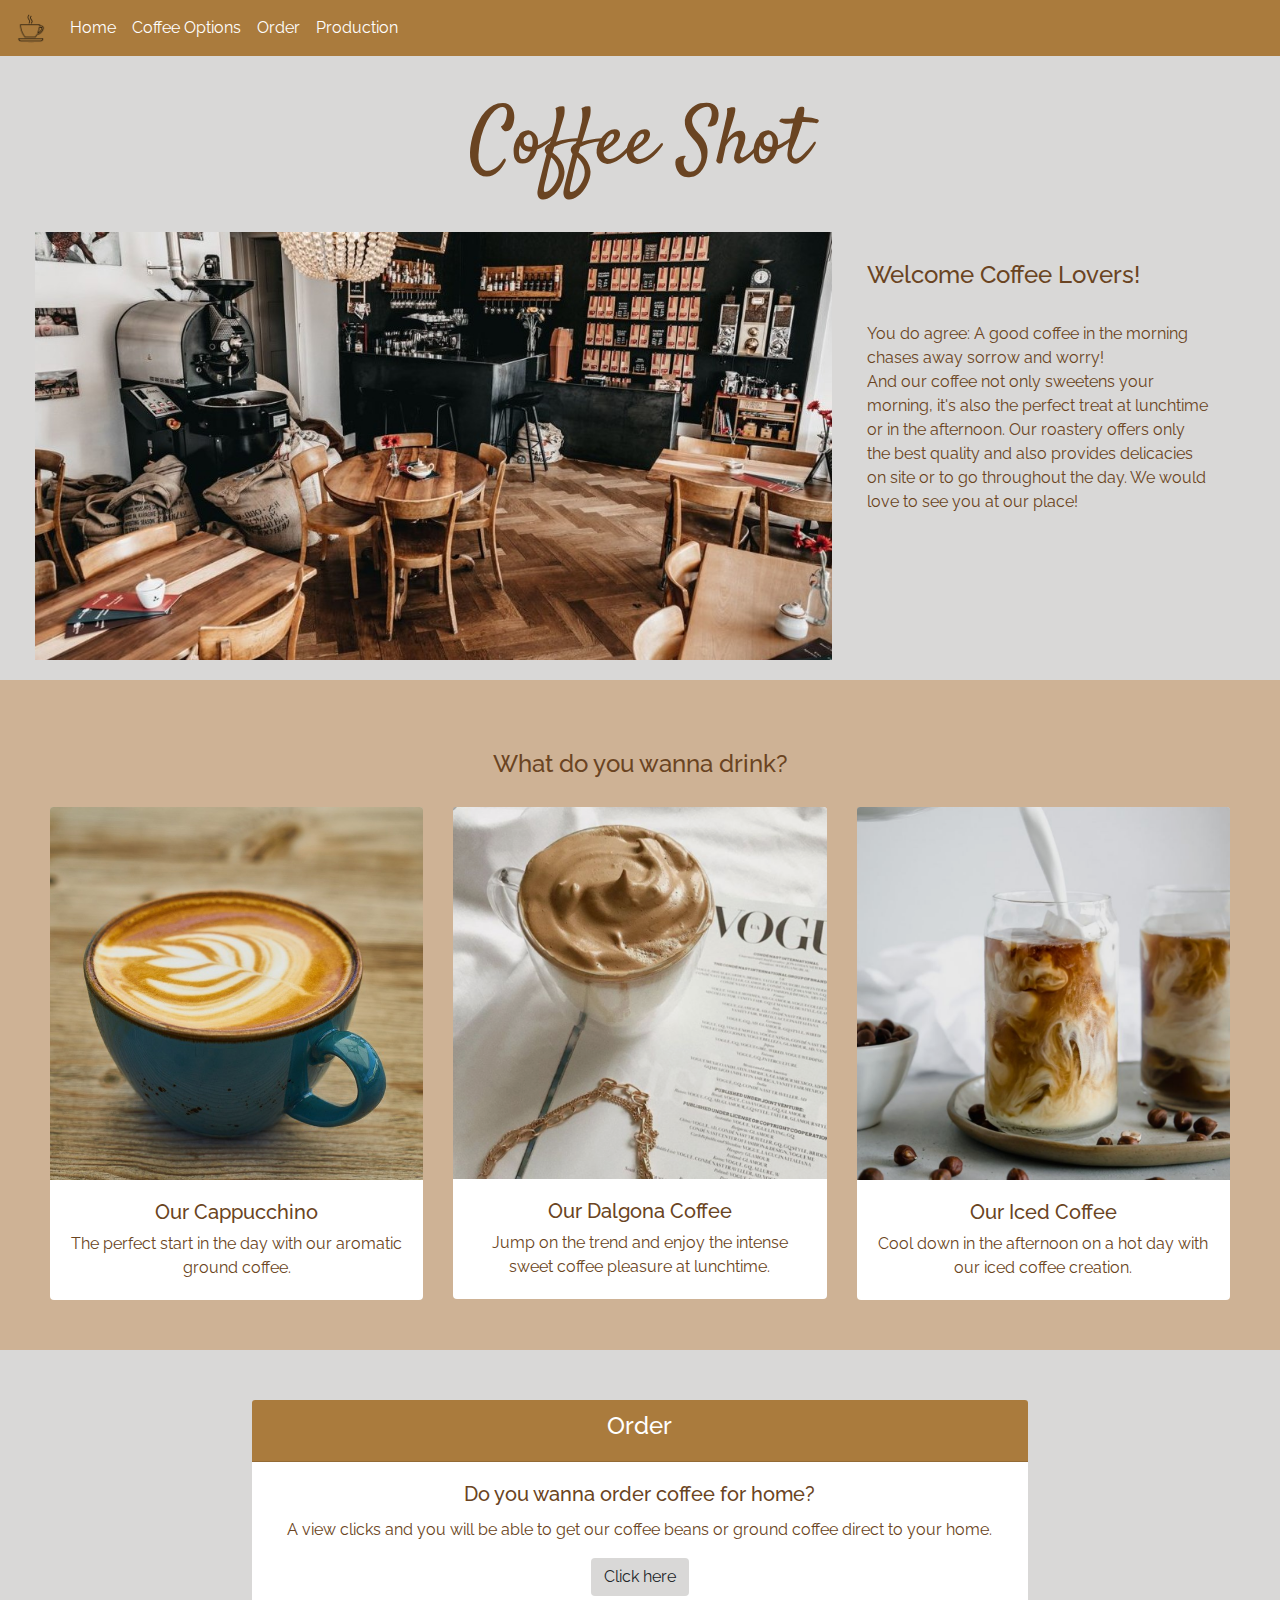
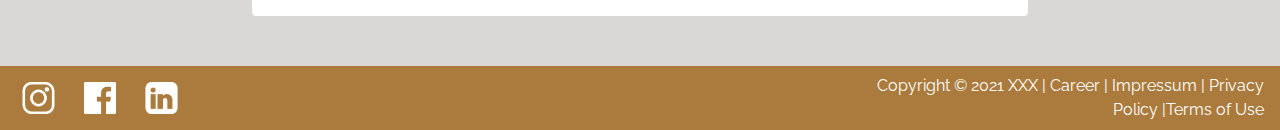
<file: index.html>
<!doctype html>
<html lang="en">
    <head>
        <!-- Required meta tags -->
        <meta charset="utf-8">
        <meta name="viewport" content="width=device-width, initial-scale=1, shrink-to-fit=no">

        <!-- Bootstrap CSS -->
        <link rel="stylesheet" href="css/bootstrap.min.css" type="text/css">
        <link href="css/styles.css" rel="stylesheet" type="text/css">
        <link rel="preconnect" href="https://fonts.gstatic.com">
        <link href="https://fonts.googleapis.com/css2?family=Raleway&display=swap" rel="stylesheet">
        <link rel="preconnect" href="https://fonts.gstatic.com">
        <link href="https://fonts.googleapis.com/css2?family=Satisfy&display=swap" rel="stylesheet">
        <title>Coffee shot</title>
    </head>
  <body>
    <!-- navbar stars-->
      <nav class="navbar navbar-expand-lg navbar-light">
        <a class="navbar-brand" href="#" >
          <img src="images/cup.png" width="30" height="30" class="d-inline-block align-top" alt="cup">
        </a>
        <button class="navbar-toggler" type="button" data-toggle="collapse" data-target="#navbarSupportedContent" aria-controls="navbarSupportedContent" aria-expanded="false" aria-label="Toggle navigation">
          <span class="navbar-toggler-icon"></span>
        </button>
        <div class="collapse navbar-collapse" id="navbarSupportedContent">
          <ul class="navbar-nav mr-auto">
            <li class="nav-item">
              <a class="nav-link" href="#">Home<span class="sr-only">(current)</span></a>
            </li>
            <li class="nav-item">
              <a class="nav-link" href="#coffee_options">Coffee Options<span class="sr-only">(current)</span></a>
            </li>
            <li class="nav-item">
              <a class="nav-link" href="#oder">Order</a>
            </li>
            <li class="nav-item">
              <a class="nav-link" href="second_page/204659.html">Production<span class="sr-only">(current)</span></a>
            </li>
          </ul>
        </div>
      </nav>
      <!-- navbar ends  -->
      <!-- header starts -->
      <header>
        <div class="container-fluid header-background">
        <!-- Columns start at 50% wide on mobile and bump up to 33.3% wide on desktop -->
          <div class="row justify-content-center">
            <div class="col-md-8 col-12 color text-center subline">
              <h4 class="header-text">Coffee Shot</h4>
              <!-- <br><p class="header-text-2"> Best Coffee in Town</p> -->
            </div>
          </div>
        </div>
      </header>
      <!-- header ends -->
      <main>

        <!-- description starts-->
        <div class="container-fluid description1">
          <!-- Stack the columns on mobile by making one full-width and the other half-width -->
          <div class="row description">
            <div class="col-12 col-md-8 structure">
              <img src="images/coffee_place.jpg" class="d-block w-100 img-fluid" alt="coffee">
            </div>
            <div class="col-12 col-md-4 description-body">
              <h4><br>Welcome Coffee Lovers!</h4>
              <p><br>You do agree: A good coffee in the morning chases away sorrow and worry!<br> And our coffee not only sweetens your morning, it's also the perfect treat at lunchtime or in the afternoon. Our roastery offers only the best quality and also provides delicacies on site or to go throughout the day.
                    We would love to see you at our place!</p>
            </div>
          </div>
        </div>
        <!-- description ends -->
        <!-- coffee cards starts-->
        <div class="container-fluid coffee-decision" id="coffee_options">
          <div>
            <h4 class="subline">What do you wanna drink?</h4>
          </div>
          <div class="row justify-content-md-center text-center">
            <div class="col-md col-12">
              <div class="card">
                <img src="images/coffee1.jpg" class="card-img-top img-fluid" alt="...">
                <div class="card-body">
                  <h5 class="card-text">Our Cappucchino</h5>
                  <p class="card-text">The perfect start in the day with our aromatic ground coffee.</p>
                </div>
              </div>
            </div>
            <div class="col-md col-12">
              <div class="card">
              <img src="images/coffee2.png" class="card-img-top img-fluid" alt="...">
              <div class="card-body">
                <h5 class="card-text">Our Dalgona Coffee</h5>
                <p class="card-text">Jump on the trend and enjoy the intense sweet coffee pleasure at lunchtime.</p>
              </div>
            </div>
            </div>
            <div class="col-md col-12">
              <div class="card">
              <img src="images/coffee3.png" class="card-img-top img-fluid" alt="...">
              <div class="card-body">
                <h5 class="card-text">Our Iced Coffee</h5>
                <p class="card-text">Cool down in the afternoon on a hot day with our iced coffee creation.</p>
              </div>
            </div>
            </div>
          </div>
        </div>
        <!-- coffee cards ends -->
        <!-- oder starts -->
        <div class="container-fluid coffee-decision order-color" id="oder">
          <div class="row">
            <div class="col-md-2">
            </div>
            <div class="col-md-8">
              <div class="card text-center order-card">
                <div class="card-header order-header">
                 <h4>Order</h4>
                </div>
                <div class="card-body">
                  <h5 class="card-title">Do you wanna order coffee for home?</h5>
                  <p class="card-text">A view clicks and you will be able to get our coffee beans or ground coffee direct to your home.</p>
                  <a href="#" class="btn">Click here</a>

                </div>
            </div>
            </div>
            <div class="col-md-2">
            </div>
          </div>
        </div>
        <!-- order ends -->
      </main>

      <footer>
        <div class="row navbar navbar-expand-lg">
          <div class="col">
            <div class="icon"><a href="https://www.instagram.com/?hl=de" target="_blank"><img src="images/Instagram_Icon_weiss.png" alt="Instagram"></a></div>
            <div class="icon" id="Facebook"><a href="https://de-de.facebook.com/ " target="_blank"><img src="images/Facebook_Icon_weiss.png" alt="Facebook"></a></div>
            <div class="icon"><a href="https://www.linkedin.com/ " target="_blank"><img src="images/LinkedIn_Icon_weiss.png" alt="LinkedIn"></a></div>
          </div>
          <div class="col">
          </div>
          <div class="col text-right footer-text">
            <a href="link.html">Copyright © 2021 XXX | Career | Impressum | Privacy Policy |Terms of Use</a>
          </div>
        </div>
      </footer>
      <!-- style="color:#ffffff; text-decoration: none;" -->
    <!-- Optional JavaScript -->
    <!-- jQuery first, then Popper.js is included in the Bootstrap JS, then Bootstrap JS -->
    <script src="js/jquery-3.6.0.slim.min.js"></script>
    <script src="js/bootstrap.bundle.min.js"></script>
    <!-- <script src=""></script> -->
  </body>
</html>
</file>
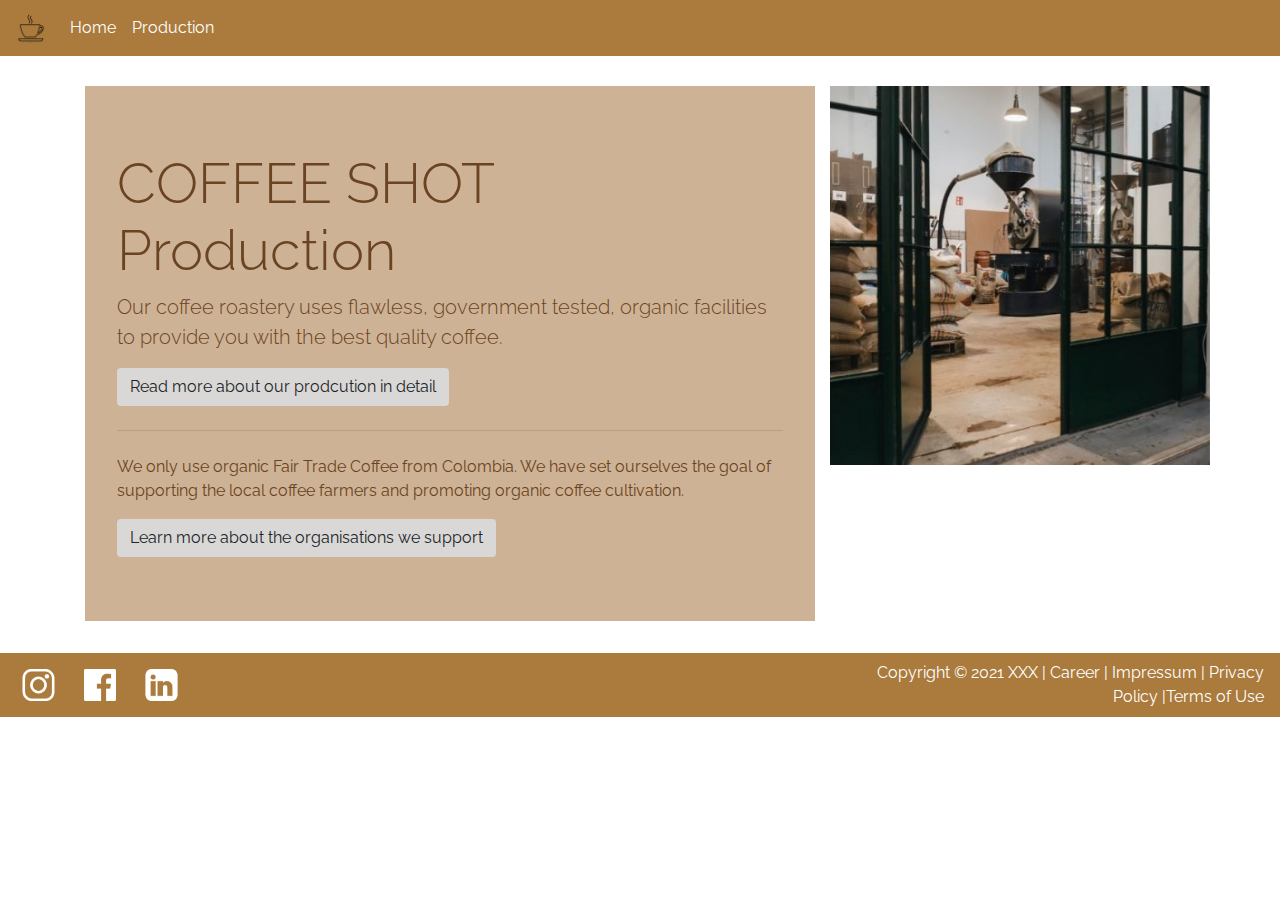
<file: second_page/204659.html>
<!doctype html>
<html lang="en">
    <head>
        <!-- Required meta tags -->
        <meta charset="utf-8">
        <meta name="viewport" content="width=device-width, initial-scale=1, shrink-to-fit=no">

        <!-- Bootstrap CSS -->
        <link rel="stylesheet" href="../css/bootstrap.min.css" type="text/css">
        <link href="../css/styles.css" rel="stylesheet" type="text/css">
        <link rel="preconnect" href="https://fonts.gstatic.com">
        <link href="https://fonts.googleapis.com/css2?family=Raleway&display=swap" rel="stylesheet">
        <link rel="preconnect" href="https://fonts.gstatic.com">
        <link href="https://fonts.googleapis.com/css2?family=Satisfy&display=swap" rel="stylesheet">
        <title>Coffee shot</title>
    </head>
  <body>
      <!-- navbar stars-->
        <nav class="navbar navbar-expand-lg navbar-light">
          <a class="navbar-brand" href="#">
            <img src="../images/cup.png" width="30" height="30" class="d-inline-block align-top" alt="cup">
          </a>
          <button class="navbar-toggler" type="button" data-toggle="collapse" data-target="#navbarSupportedContent" aria-controls="navbarSupportedContent" aria-expanded="false" aria-label="Toggle navigation">
            <span class="navbar-toggler-icon"></span>
          </button>
          <div class="collapse navbar-collapse" id="navbarSupportedContent">
            <ul class="navbar-nav mr-auto">
              <li class="nav-item">
                <a class="nav-link" href="../index.html">Home<span class="sr-only">(current)</span></a>
              </li>
              <li class="nav-item">
                <a class="nav-link" href="second_page/204659.html">Production<span class="sr-only">(current)</span></a>
              </li>
            </ul>
          </div>
        </nav>
          <!-- navbar ends  -->
        <main>
          <!-- carousel in container +  jumbotron-->
          <div class="container prodution-margin">
            <div class="row">
              <div class="col-12 col-md-8">
                <div class="jumbotron production-color" >
                  <h3 class="display-4">COFFEE SHOT Production</h3>
                    <p class="lead">Our coffee roastery uses flawless, government tested, organic facilities to provide you with the best quality coffee.</p>
                    <a class="btn" href="#" role="button">Read more about our prodcution in detail</a>
                  <hr class="my-4">
                    <p>We only use organic Fair Trade Coffee from Colombia. We have set ourselves the goal of supporting the local coffee farmers and promoting organic coffee cultivation.</p>
                  <a class="btn" href="#" role="button">Learn more about the organisations we support </a>
                </div>
              </div>
              <div class="col-12 col-md-4 carousel-center img-center">
                <div id="carouselExampleSlidesOnly" class="carousel slide" data-ride="carousel">
                  <div class="carousel-inner">
                    <div class="carousel-item active">
                        <img src="../images/place2.jpg" class="d-block w-100 img-fluid" alt="coffee">
                    </div>
                    <div class="carousel-item">
                      <img src="../images/place3.jpg" class="d-block w-100 img-fluid" alt="coffee">
                    </div>
                    <div class="carousel-item">
                      <img src="../images/coffee.jpeg" class="d-block w-100 img-fluid" alt="coffee">
                    </div>
                  </div>
                </div>
              </div>
            </div>
          </div>
        </main>
        <footer>
          <div class="row navbar navbar-expand-lg">
            <div class="col">
              <div class="icon"><a href="https://www.instagram.com/?hl=de" target="_blank"><img src="../images/Instagram_Icon_weiss.png" alt="Instagram"></a></div>
              <div class="icon" id="Facebook"><a href="https://de-de.facebook.com/ " target="_blank"><img src="../images/Facebook_Icon_weiss.png" alt="Facebook"></a></div>
              <div class="icon"><a href="https://www.linkedin.com/ " target="_blank"><img src="../images/LinkedIn_Icon_weiss.png" alt="LinkedIn"></a></div>
            </div>
            <div class="col">
            </div>
            <div class="col text-right footer-text">
              <a href="link.html" style="color:#ffffff; text-decoration: none;">Copyright © 2021 XXX | Career | Impressum | Privacy Policy |Terms of Use</a>
            </div>
          </div>
        </footer>
        <!-- navbar ends  -->
  <!-- Optional JavaScript -->
  <!-- jQuery first, then Popper.js is included in the Bootstrap JS, then Bootstrap JS -->
  <script src="../js/jquery-3.6.0.slim.min.js"></script>
  <script src="../js/bootstrap.bundle.min.js"></script>
  <!-- <script src=""></script> -->
</body>
</html>
</file>
<file: css/styles.css>
/* own css */
* {
margin: 0;
padding: 0;
font-family: 'Raleway', sans-serif;
color: #6A4422;
}

/* navbar */
.navbar-light, footer {
  background-color:  #AA7B3D;
}

.navbar-light .navbar-nav .nav-link, .navbar-light .navbar-nav .active > .nav-link {
  color: white;
}

.nav-item:hover {
  color: #6A4422;
}
/* header */

.header-background {
  background-color: #D9D8D7;
  padding-top: 20px;
}

.header-text {
  font-size: 80px;
  margin: 0;
  font-family: 'Satisfy', cursive;
}

/* description */
.description {
  padding: 20px;
  background-color: #D9D8D7;
}

.description-body {
  padding: 0px 50px 0px 20px;
}
/* cards */

.subline {
padding: 20px;
text-align: center;
}
.coffee-decision {
background-color:#CEB295;
padding: 50px;
}

.card {
  border: none;
}

/* order*/
.order-color {
    background-color: #D9D8D7;
}

.order-header {
  background-color:#AA7B3D;
  color: white;
}

.order-header h4 {
  color: white;
}


/* footer */

footer div div {
  display: inline-block;
}

footer div div div {
  display: inline-block;
  width: 2rem;
  height: 2rem;
}

footer div div img {
  height: 100%;
}

#icon {
  margin-left: 1.5rem;
  margin-bottom: 0.5rem;
  display: inline-block;
}

.icon {
  margin-right: 1.2rem;
}

#Facebook {
  margin-left: 0.8rem;
}

#impressumText {
  display: flex;
  margin-top: 1rem;
  margin-left: 2rem;
  margin-right: 1rem;
  font-size: 0.7rem;
}

.btn {
    background-color: #D9D8D7;
}

.footer-text a {
  color:#ffffff;
  text-decoration: none;
}

/* production */
.production-color {
  background-color:#CEB295;
}

.jumbotron {
  border-radius: 0px;
}

.prodution-margin{
  margin-top: 30px;
}

.carousel-center {
  padding: 0px;
}

.production-color {
  background-color:#CEB295;
}
</file>
